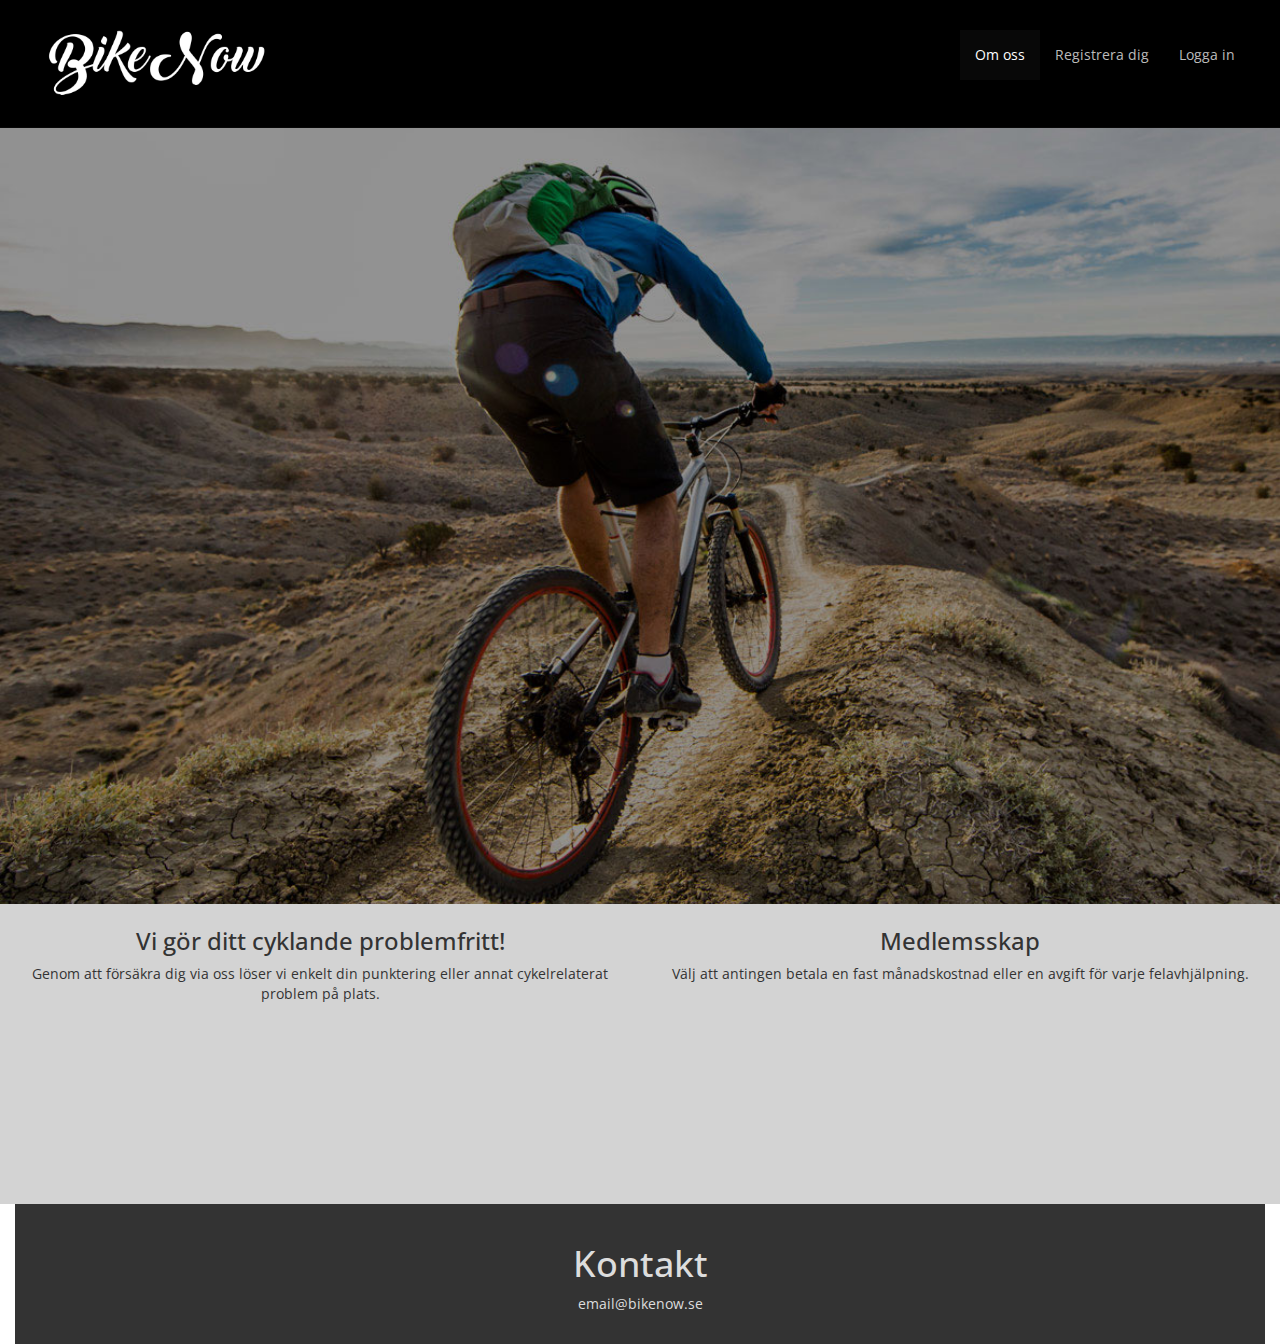
<file: register-rep.html>
<!DOCTYPE html>
<head>
  <title>BikeNow</title>
  <meta charset="utf-8">
  <meta name="viewport" content="width=device-width, initial-scale=1, maximum-scale=1, user-scalable=no">
  <link rel="stylesheet" href="https://maxcdn.bootstrapcdn.com/font-awesome/4.5.0/css/font-awesome.min.css">
  <link href='https://fonts.googleapis.com/css?family=Open+Sans' rel='stylesheet' type='text/css'>
  <link href="content/css/bootstrap.min.css" rel="stylesheet" />
  <link href="content/css/style.css" rel="stylesheet" />
</head>
<body>
  <header id="top">
    <nav class="navbar navbar-inverse navbar-fixed-top cbp-af-header" role="navigation">
      <div class="container-fluid">
        <!-- Brand and toggle get grouped for better mobile display -->
        <div class="navbar-header">
          <button type="button" class="navbar-toggle collapsed" data-toggle="collapse" data-target="#bs-example-navbar-collapse-1" aria-expanded="false">
            <span class="sr-only">Toggle navigation</span>
            <span class="icon-bar"></span>
            <span class="icon-bar"></span>
            <span class="icon-bar"></span>
          </button>
          <a href="#top">
            <img src="content/images/bikenow.png" />
          </a>
        </div>

        <!-- Collect the nav links, forms, and other content for toggling -->
        <div class="collapse navbar-collapse" id="bs-example-navbar-collapse-1">
          <ul class="nav navbar-nav navbar-right">
            <li><a href="#about">Om oss</a></li>
            <li><a href="#register">Registrera dig</a></li>
            <li><a href="#login">Logga in</a></li>
          </ul>
        </div><!-- /.navbar-collapse -->
      </div><!-- /.container-fluid -->
    </nav>
  </header>
  <div class="container-fluid">

    <section id="about" class="row">
      <div class="fill-screen" style="background-image: url(content/images/bike.jpg)">
        <div class="down-button">
          <a class="btn" href="#register">
            <i class="fa fa-arrow-circle-down fa-4x"></i>
          </a>
        </div>
      </div>
    </section>

    <section class="row content-filler">
      <div class="col-md-6">
        <h3>Vi gör ditt cyklande problemfritt!</h3>
        <p>
          Genom att försäkra dig via oss löser vi enkelt din punktering eller annat cykelrelaterat problem på plats.
        </p>
      </div>
      <div class="col-md-6">
        <h3>Medlemsskap</h3>
        <p>
          Välj att antingen betala en fast månadskostnad eller en avgift för varje felavhjälpning.
        </p>
      </div>
    </section>

  <footer class="container-fluid">
    <h1>Kontakt</h1>
    <p>email@bikenow.se</p>
  </footer>

  <script src="content/js/jquery-1.12.2.min.js"></script>
  <script src="content/js/bootstrap.min.js"></script>
  <script src="content/js/classie.js"></script>
  <script src="content/js/cbpAnimatedHeader.js"></script>
  <script src="content/js/scrolling.js"></script>
  <script src="content/js/script.js"></script>

</body>
</html>
</file>
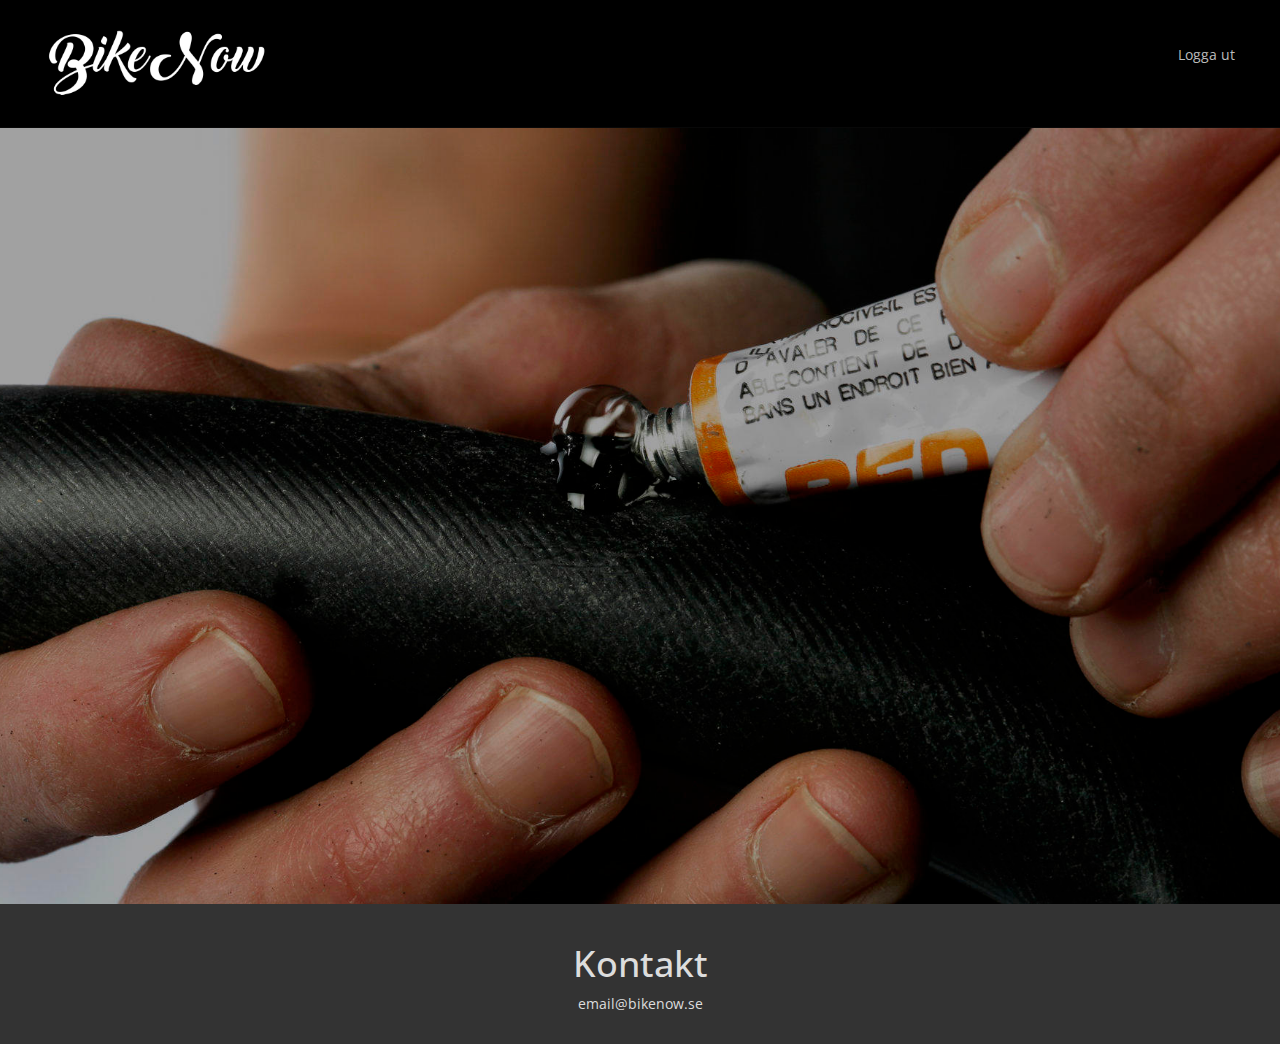
<file: rep-page.html>
<!DOCTYPE html>
<head>
  <title>BikeNow</title>
  <meta charset="utf-8">
  <meta name="viewport" content="width=device-width, initial-scale=1, maximum-scale=1, user-scalable=no">
  <link rel="stylesheet" href="https://maxcdn.bootstrapcdn.com/font-awesome/4.5.0/css/font-awesome.min.css">
  <link href='https://fonts.googleapis.com/css?family=Open+Sans' rel='stylesheet' type='text/css'>
  <link href="content/css/bootstrap.min.css" rel="stylesheet" />
  <link href="content/css/style.css" rel="stylesheet" />
</head>

<body>
  <header id="top">
    <nav class="navbar navbar-inverse navbar-fixed-top cbp-af-header" role="navigation">
      <div class="container-fluid">
        <div class="navbar-header">
          <button type="button" class="navbar-toggle collapsed" data-toggle="collapse" data-target="#bs-example-navbar-collapse-1" aria-expanded="false">
            <span class="sr-only">Toggle navigation</span>
            <span class="icon-bar"></span>
            <span class="icon-bar"></span>
            <span class="icon-bar"></span>
          </button>
          <a href="#top">
            <img src="content/images/bikenow.png" />
          </a>
        </div>

        <div class="collapse navbar-collapse" id="bs-example-navbar-collapse-1">
          <ul class="nav navbar-nav navbar-right">
            <li><a href="index.html">Logga ut</a></li>
          </ul>
        </div>
      </div>
    </nav>
  </header>

  <div class="container-fluid">
    <section id="about" class="row">
      <div class="fill-screen" style="background-image: url(content/images/lagning.jpg)">

      </div>
    </section>
  </div>

  <footer class="container-fluid">
    <h1>Kontakt</h1>
    <p>email@bikenow.se</p>
  </footer>

  <script src="content/js/jquery-1.12.2.min.js"></script>
  <script src="content/js/bootstrap.min.js"></script>
  <script src="content/js/classie.js"></script>
  <script src="content/js/cbpAnimatedHeader.js"></script>
  <script src="content/js/scrolling.js"></script>
  <script src="content/js/script.js"></script>

</body>
</html>
</file>
<file: content/css/style.css>
body {
  font-family: 'Open Sans', sans-serif;
}
.navbar img {
  width: 70%;
}
.navbar {
  background-color: black;
  margin-bottom: 0px;
  padding: 30px 30px;
  -webkit-transition: all 0.4s;
  transition: all 0.4s;
}
@media (max-width: 400px) {
  .navbar-header {
    position: relative;
  }

  .navbar img {
    position: absolute;
    top: 0;
    bottom: 0;
    margin: auto;
    width: 50%;
  }
}

.anmal table {
  background-color: BEC8CC;
  opacity: 0.5;
  color: 080A0A;
}

.table td {
  width: 200px;
}

.table tr{
  margin: 20px;
}

.navbar-inverse .navbar-nav>li>a {
  color: #bbb;
}

.login p {
  color: white;
}

.cbp-af-header-shrink {
  padding-top: 10px;
  padding-bottom: 10px;
  opacity: 0.8;
}

.register {
  position: absolute;
  width: 100%;
  top: 300px;
  text-align: center;
  color: white;
}

.fill-screen {
  background-size: cover;
  background-position: center;
}

.content-filler {
  min-height: 300px;
}

.about-text {
  position: absolute;
  bottom: 350px;
  width: 100%;
  text-align: center;
  color: white;
}

.login {
  position: absolute;
  bottom: 600px;
  width: 100%;
  text-align: center;
}

.login p {
  color: red;
}

.login h2 {
  color: white;
}

.member {
  position: absolute;
  top: 150px;
  width: 100%;
  text-align: center;
  color: white;
}

.arenden {

  display: inline-block;

}

.forum {
  ;
  display: inline-block;
}

.fixed-attachment {
  background-attachment: fixed;
}
@media (max-width: 1024px){
  .fixed-attachment {
    background-attachment: scroll;
  }
}

.register-text {
  position: relative;
  color: white;
  top: 500px;
  text-align: center;
}

.input-group {
  width: 400px;
  margin: auto;
  margin-top: 15px;
  margin-bottom: 10px;
}

h3 {
  text-align: center;
}

footer  {
  background-color: #333;
  color: #ddd;
  padding: 20px;
  text-align: center;
}

aside {
  background-color: #999;
  text-align: center;
  padding-top: 40px;
}

section {
  background-color: lightgrey;
  text-align: center;
  padding-top: 4px;
}
</file>
